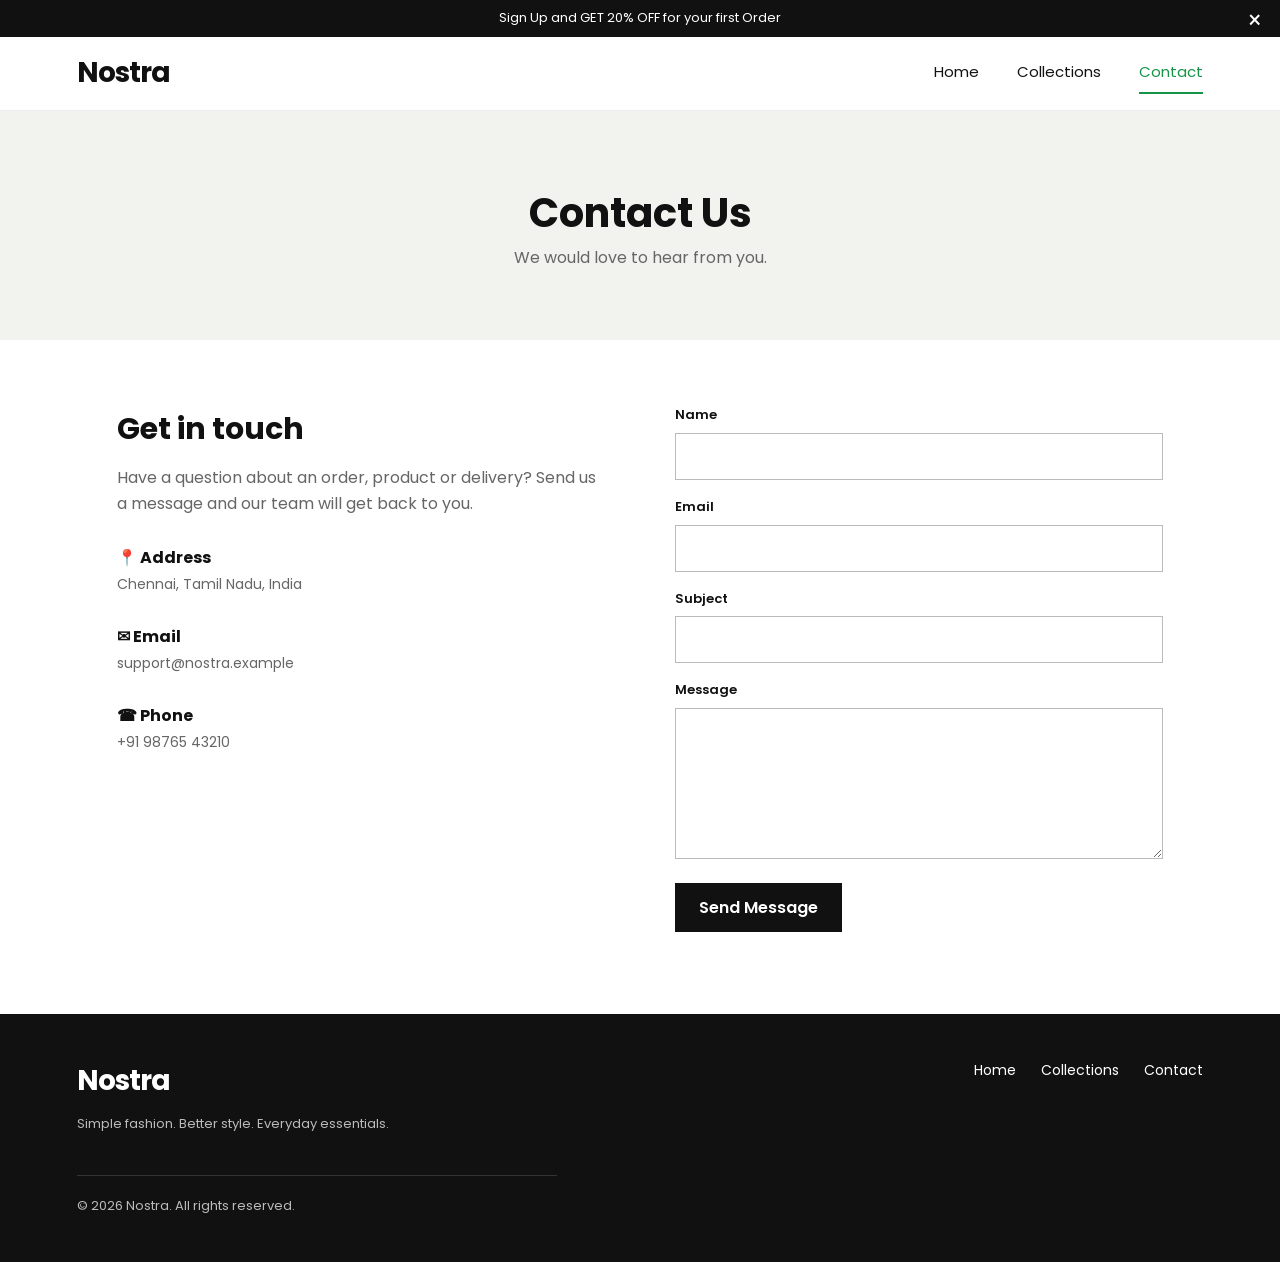
<file: contact.html>
<!DOCTYPE html>
<html lang="en">

<head>
    <meta charset="UTF-8">
    <meta name="viewport" content="width=device-width, initial-scale=1.0">
    <title>Nostra | Contact Us</title>
    <link rel="preconnect" href="https://fonts.googleapis.com">
    <link rel="preconnect" href="https://fonts.gstatic.com" crossorigin>
    <link href="https://fonts.googleapis.com/css2?family=Poppins:wght@400;500;600;700&display=swap" rel="stylesheet">
    <link rel="stylesheet" href="style.css">
</head>

<body>
    <div class="offer-bar">Sign Up and GET 20% OFF for your first Order <button id="offerClose"
            aria-label="Close">×</button></div>
    <header class="navbar"><a class="logo" href="index.html">Nostra</a>
        <nav class="desktop-nav"><a href="index.html">Home</a><a href="collections.html">Collections</a><a
                class="active" href="contact.html">Contact</a></nav><button class="menu-btn" id="menuBtn">☰</button>
    </header>
    <div class="mobile-menu" id="mobileMenu"><button class="close-menu" id="closeMenu">×</button><a
            href="index.html">Home</a><a href="collections.html">Collections</a><a href="contact.html">Contact</a></div>

    <main>
        <section class="page-banner">
            <h1>Contact Us</h1>
            <p>We would love to hear from you.</p>
        </section>
        <section class="contact-section section">
            <div class="contact-info">
                <h2>Get in touch</h2>
                <p>Have a question about an order, product or delivery? Send us a message and our team will get back to
                    you.</p>
                <div class="contact-item"><b>📍 Address</b>
                    <p>Chennai, Tamil Nadu, India</p>
                </div>
                <div class="contact-item"><b>✉ Email</b>
                    <p>support@nostra.example</p>
                </div>
                <div class="contact-item"><b>☎ Phone</b>
                    <p>+91 98765 43210</p>
                </div>
            </div>
            <form class="contact-form" id="contactForm">
                <label>Name<input type="text" id="contactName" required></label>
                <label>Email<input type="email" id="contactEmail" required></label>
                <label>Subject<input type="text" id="contactSubject" required></label>
                <label>Message<textarea id="contactMessage" rows="6" required></textarea></label>
                <button class="dark-btn" type="submit">Send Message</button>
                <p class="form-message" id="contactMessageStatus"></p>
            </form>
        </section>
    </main>
    <footer>
        <div><a class="logo footer-logo" href="index.html">Nostra</a>
            <p>Simple fashion. Better style. Everyday essentials.</p>
        </div>
        <div class="footer-links"><a href="index.html">Home</a><a href="collections.html">Collections</a><a
                href="contact.html">Contact</a></div>
        <p class="copyright">© 2026 Nostra. All rights reserved.</p>
    </footer>
    <script src="script.js"></script>
</body>

</html>
</file>
<file: style.css>
* {
    box-sizing: border-box;
    margin: 0;
    padding: 0
}

html {
    scroll-behavior: smooth
}

body {
    font-family: Poppins, sans-serif;
    color: #111;
    background: #fff;
    line-height: 1.6
}

a {
    text-decoration: none;
    color: inherit
}

button,
input,
textarea {
    font: inherit
}

.offer-bar {
    background: #111;
    color: #fff;
    text-align: center;
    padding: 8px 40px;
    font-size: 13px;
    position: relative
}

.offer-bar button {
    position: absolute;
    right: 18px;
    top: 2px;
    border: 0;
    background: none;
    color: #fff;
    font-size: 24px;
    cursor: pointer
}

.navbar {
    height: 74px;
    display: flex;
    align-items: center;
    justify-content: space-between;
    padding: 0 6%;
    background: #fff;
    position: sticky;
    top: 0;
    z-index: 20;
    border-bottom: 1px solid #eee
}

.logo {
    font-size: 28px;
    font-weight: 700;
    letter-spacing: -1px
}

.desktop-nav {
    display: flex;
    gap: 38px;
    font-size: 15px
}

.desktop-nav a {
    padding: 8px 0
}

.desktop-nav a:hover,
.desktop-nav .active {
    color: #159447;
    border-bottom: 2px solid #159447
}

.menu-btn {
    display: none;
    border: 0;
    background: none;
    font-size: 28px;
    cursor: pointer
}

.mobile-menu {
    position: fixed;
    right: -280px;
    top: 0;
    width: 270px;
    height: 100vh;
    background: #111;
    color: #fff;
    z-index: 50;
    padding: 80px 30px;
    display: flex;
    flex-direction: column;
    gap: 28px;
    transition: .3s
}

.mobile-menu.open {
    right: 0
}

.mobile-menu a {
    font-size: 18px
}

.close-menu {
    position: absolute;
    right: 20px;
    top: 18px;
    background: none;
    border: 0;
    color: #fff;
    font-size: 32px
}

.hero {
    height: 540px;
    position: relative;
    overflow: hidden;
    background: #222
}

.hero-track {
    display: flex;
    height: 100%;
    transition: transform .5s ease
}

.hero-slide {
    min-width: 100%;
    height: 100%;
    position: relative
}

.hero-slide img {
    width: 100%;
    height: 100%;
    object-fit: cover;
    filter: brightness(.58)
}

.hero-content {
    position: absolute;
    left: 10%;
    top: 50%;
    transform: translateY(-50%);
    color: #fff
}

.hero-content p {
    font-size: 15px;
    margin-bottom: 10px
}

.hero-content h1 {
    font-size: 42px;
    line-height: 1.25;
    margin-bottom: 25px
}

.hero-content h1 span {
    font-weight: 700
}

.dark-btn,
.light-btn {
    display: inline-block;
    border: 0;
    padding: 12px 24px;
    background: #111;
    color: #fff;
    cursor: pointer;
    font-weight: 600
}

.light-btn {
    background: #fff;
    color: #111
}

.hero-arrow {
    position: absolute;
    top: 50%;
    transform: translateY(-50%);
    border: 0;
    background: rgba(255, 255, 255, .18);
    color: #fff;
    width: 58px;
    height: 80px;
    font-size: 65px;
    line-height: 55px;
    cursor: pointer
}

.hero-prev {
    left: 20px
}

.hero-next {
    right: 20px
}

.hero-arrow:hover {
    background: rgba(255, 255, 255, .35)
}

.hero-dots {
    position: absolute;
    bottom: 20px;
    left: 50%;
    transform: translateX(-50%);
    display: flex;
    gap: 8px
}

.hero-dot {
    width: 9px;
    height: 9px;
    border-radius: 50%;
    border: 0;
    background: #ddd;
    cursor: pointer
}

.hero-dot.active {
    background: #159447
}

.section {
    max-width: 1200px;
    margin: auto;
    padding: 65px 6%
}

.section h2 {
    font-size: 28px
}

.brands-section {
    text-align: center
}

.brand-row {
    display: grid;
    grid-template-columns: repeat(6, 1fr);
    gap: 20px;
    margin-top: 35px
}

.brand {
    font-size: 22px;
    font-weight: 700;
    color: #777;
    filter: grayscale(1);
    transition: .25s
}

.brand:hover {
    color: #111;
    filter: none;
    transform: scale(1.06)
}

.section-heading {
    display: flex;
    justify-content: space-between;
    gap: 40px;
    align-items: end;
    margin-bottom: 30px
}

.section-heading p {
    max-width: 420px;
    color: #666
}

.experience-grid {
    display: grid;
    grid-template-columns: repeat(4, 1fr);
    gap: 18px;
   
    
}


.info-card {
    background: #f3f4f1;
    padding: 24px;
    border-radius: 4px
}

.info-card span {
    font-size: 35px;
    

    
}

.info-card h3 {
    margin: 10px 0 7px;
    font-size: 17px
}

.info-card p {
    font-size: 13px;
    color: #666
}

.section-title {
    display: flex;
    justify-content: space-between;
    align-items: center;
    margin-bottom: 25px
}

.section-title a {
    font-size: 14px
}

.arrival-grid {
    display: grid;
    grid-template-columns: repeat(4, 1fr);
    gap: 18px
}

.arrival-card {
    height: 300px;
    position: relative;
    overflow: hidden;
    background: #eee
}

.arrival-card img {
    width: 100%;
    height: 100%;
    object-fit: cover;
    transition: .4s
}

.arrival-card:hover img {
    transform: scale(1.05)
}

.arrival-card span {
    position: absolute;
    bottom: 18px;
    left: 18px;
    background: #fff;
    padding: 8px 13px;
    font-size: 13px;
    font-weight: 600
}

.product-strip {
    display: grid;
    grid-template-columns: repeat(4, 1fr);
    gap: 18px
}

.product-mini {
    position: relative
}

.product-mini img {
    width: 100%;
    height: 280px;
    object-fit: cover
}

.product-mini h3 {
    font-size: 15px;
    margin-top: 8px
}

.product-mini p {
    font-size: 14px;
    font-weight: 600
}

.sale {
    position: absolute;
    top: 10px;
    left: 10px;
    background: #159447;
    color: #fff;
    padding: 4px 8px;
    font-size: 11px;
    z-index: 2
}

.limited {
    background: #111;
    color: #fff;
    display: grid;
    grid-template-columns: 1fr 1fr;
    align-items: center
}

.limited img {
    width: 100%;
    height: 420px;
    object-fit: cover
}

.limited>div {
    padding: 50px 10%
}

.limited h2 {
    font-size: 34px;
    line-height: 1.2;
    margin: 12px 0
}

.limited p {
    color: #ccc
}

.limited .light-btn {
    margin-top: 25px
}

.newsletter {
    text-align: center
}

.newsletter p {
    color: #666;
    margin: 8px 0 20px
}

.newsletter form {
    max-width: 650px;
    margin: auto;
    display: flex;
    border: 1px solid #aaa
}

.newsletter input {
    flex: 1;
    border: 0;
    padding: 13px 15px;
    outline: 0
}

.newsletter button {
    border: 0;
    background: #111;
    color: #fff;
    padding: 0 25px;
    cursor: pointer
}

.newsletter small {
    display: block;
    margin-top: 10px;
    color: #159447
}

footer {
    background: #111;
    color: #fff;
    padding: 45px 6%;
    display: grid;
    grid-template-columns: 1.5fr 1fr;
    gap: 30px
}

footer p {
    color: #bbb;
    font-size: 13px;
    max-width: 480px;
    margin-top: 10px
}

.footer-links {
    display: flex;
    gap: 25px;
    justify-content: flex-end;
    align-items: start;
    font-size: 14px
}

.copyright {
    grid-column: 1/-1;
    border-top: 1px solid #333;
    padding-top: 20px
}

.page-banner {
    text-align: center;
    background: #f2f3ef;
    padding: 70px 20px
}

.page-banner h1 {
    font-size: 40px
}

.page-banner p {
    color: #666
}

.collections-layout {
    display: grid;
    grid-template-columns: 190px 1fr;
    gap: 45px
}

.filters {
    border-right: 1px solid #ddd;
    padding-right: 25px
}

.filters h3 {
    margin-bottom: 18px
}

.filters label {
    display: block;
    margin: 14px 0;
    font-size: 14px
}

.filters input {
    margin-right: 8px;
    accent-color: #159447
}

.clear-btn {
    border: 0;
    background: #eee;
    padding: 9px 14px;
    cursor: pointer;
    margin-top: 10px;
    font-size: 13px
}

.search-box {
    display: flex;
    border: 1px solid #bbb;
    height: 46px;
    margin-bottom: 14px
}

.search-box input {
    flex: 1;
    border: 0;
    outline: 0;
    padding: 0 15px
}

.search-box span {
    font-size: 25px;
    padding: 5px 15px
}

.result-count {
    font-size: 13px;
    color: #666;
    margin-bottom: 18px
}

.product-grid {
    display: grid;
    grid-template-columns: repeat(3, 1fr);
    gap: 22px
}

.product-card {
    border: 1px solid #eee;
    overflow: hidden;
    transition: .2s
}

.product-card:hover {
    transform: translateY(-3px);
    box-shadow: 0 5px 20px #00000012
}

.product-card img {
    width: 100%;
    height: 300px;
    object-fit: cover
}

.product-card div {
    padding: 14px
}

.product-card span {
    font-size: 11px;
    color: #159447;
    font-weight: 600;
    text-transform: uppercase
}

.product-card h3 {
    font-size: 16px;
    margin: 5px 0
}

.product-card p {
    font-size: 12px;
    color: #777
}

.product-card strong {
    display: block;
    margin-top: 7px
}

.no-results {
    display: none;
    text-align: center;
    padding: 40px;
    color: #666
}

.contact-section {
    display: grid;
    grid-template-columns: 1fr 1fr;
    gap: 70px
}

.contact-info h2 {
    font-size: 30px;
    margin-bottom: 12px
}

.contact-info>p {
    color: #666;
    max-width: 500px
}

.contact-item {
    margin-top: 28px
}

.contact-item p {
    color: #666;
    font-size: 14px;
    margin-top: 3px
}

.contact-form {
    display: flex;
    flex-direction: column;
    gap: 17px
}

.contact-form label {
    font-size: 13px;
    font-weight: 600
}

.contact-form input,
.contact-form textarea {
    width: 100%;
    margin-top: 7px;
    border: 1px solid #bbb;
    padding: 12px;
    outline: 0;
    resize: vertical
}

.contact-form input:focus,
.contact-form textarea:focus {
    border-color: #159447
}

.form-message {
    font-size: 13px;
    color: #159447
}

.contact-form .dark-btn {
    align-self: flex-start
}

.hidden {
    display: none !important
}

@media(max-width:900px) {
    .desktop-nav {
        display: none
    }

    .menu-btn {
        display: block
    }

    .hero {
        height: 500px
    }

    .hero-content h1 {
        font-size: 34px
    }

    .brand-row {
        grid-template-columns: repeat(3, 1fr)
    }

    .experience-grid {
        grid-template-columns: repeat(2, 1fr)
    }

    .arrival-grid,
    .product-strip {
        grid-template-columns: repeat(2, 1fr)
    }

    .collections-layout {
        grid-template-columns: 1fr
    }

    .filters {
        border-right: 0;
        border-bottom: 1px solid #ddd;
        padding: 0 0 18px
    }

    .product-grid {
        grid-template-columns: repeat(2, 1fr)
    }

    .contact-section {
        grid-template-columns: 1fr;
        gap: 35px
    }

    .limited {
        grid-template-columns: 1fr
    }

    .limited img {
        height: 330px
    }

    .limited>div {
        padding: 40px 8%
    }
}

@media(max-width:600px) {
    .offer-bar {
        font-size: 11px;
        padding-right: 35px
    }

    .navbar {
        height: 65px;
        padding: 0 5%
    }

    .logo {
        font-size: 24px
    }

    .hero {
        height: 460px
    }

    .hero-content {
        left: 7%;
        right: 7%
    }

    .hero-content h1 {
        font-size: 28px
    }

    .hero-arrow {
        width: 40px;
        height: 55px;
        font-size: 48px
    }

    .hero-prev {
        left: 8px
    }

    .hero-next {
        right: 8px
    }

    .section {
        padding: 45px 5%
    }

    .section-heading {
        display: block
    }

    .section-heading p {
        margin-top: 10px
    }

    .brand-row {
        grid-template-columns: repeat(2, 1fr)
    }

    .experience-grid,
    .arrival-grid,
    .product-strip,
    .product-grid {
        grid-template-columns: 1fr
    }

    .arrival-card {
        height: 360px
    }

    .product-mini img,
    .product-card img {
        height: 360px
    }

    .page-banner {
        padding: 50px 20px
    }

    .page-banner h1 {
        font-size: 32px
    }

    .newsletter form {
        display: block;
        border: 0
    }

    .newsletter input,
    .newsletter button {
        width: 100%;
        height: 46px;
        border: 1px solid #aaa
    }

    .newsletter button {
        margin-top: 8px
    }

    .limited h2 {
        font-size: 28px
    }

    footer {
        grid-template-columns: 1fr
    }

    .footer-links {
        justify-content: flex-start;
        flex-wrap: wrap
    }

    .copyright {
        grid-column: 1
    }

    .contact-section {
        padding-top: 45px
    }
}
</file>
